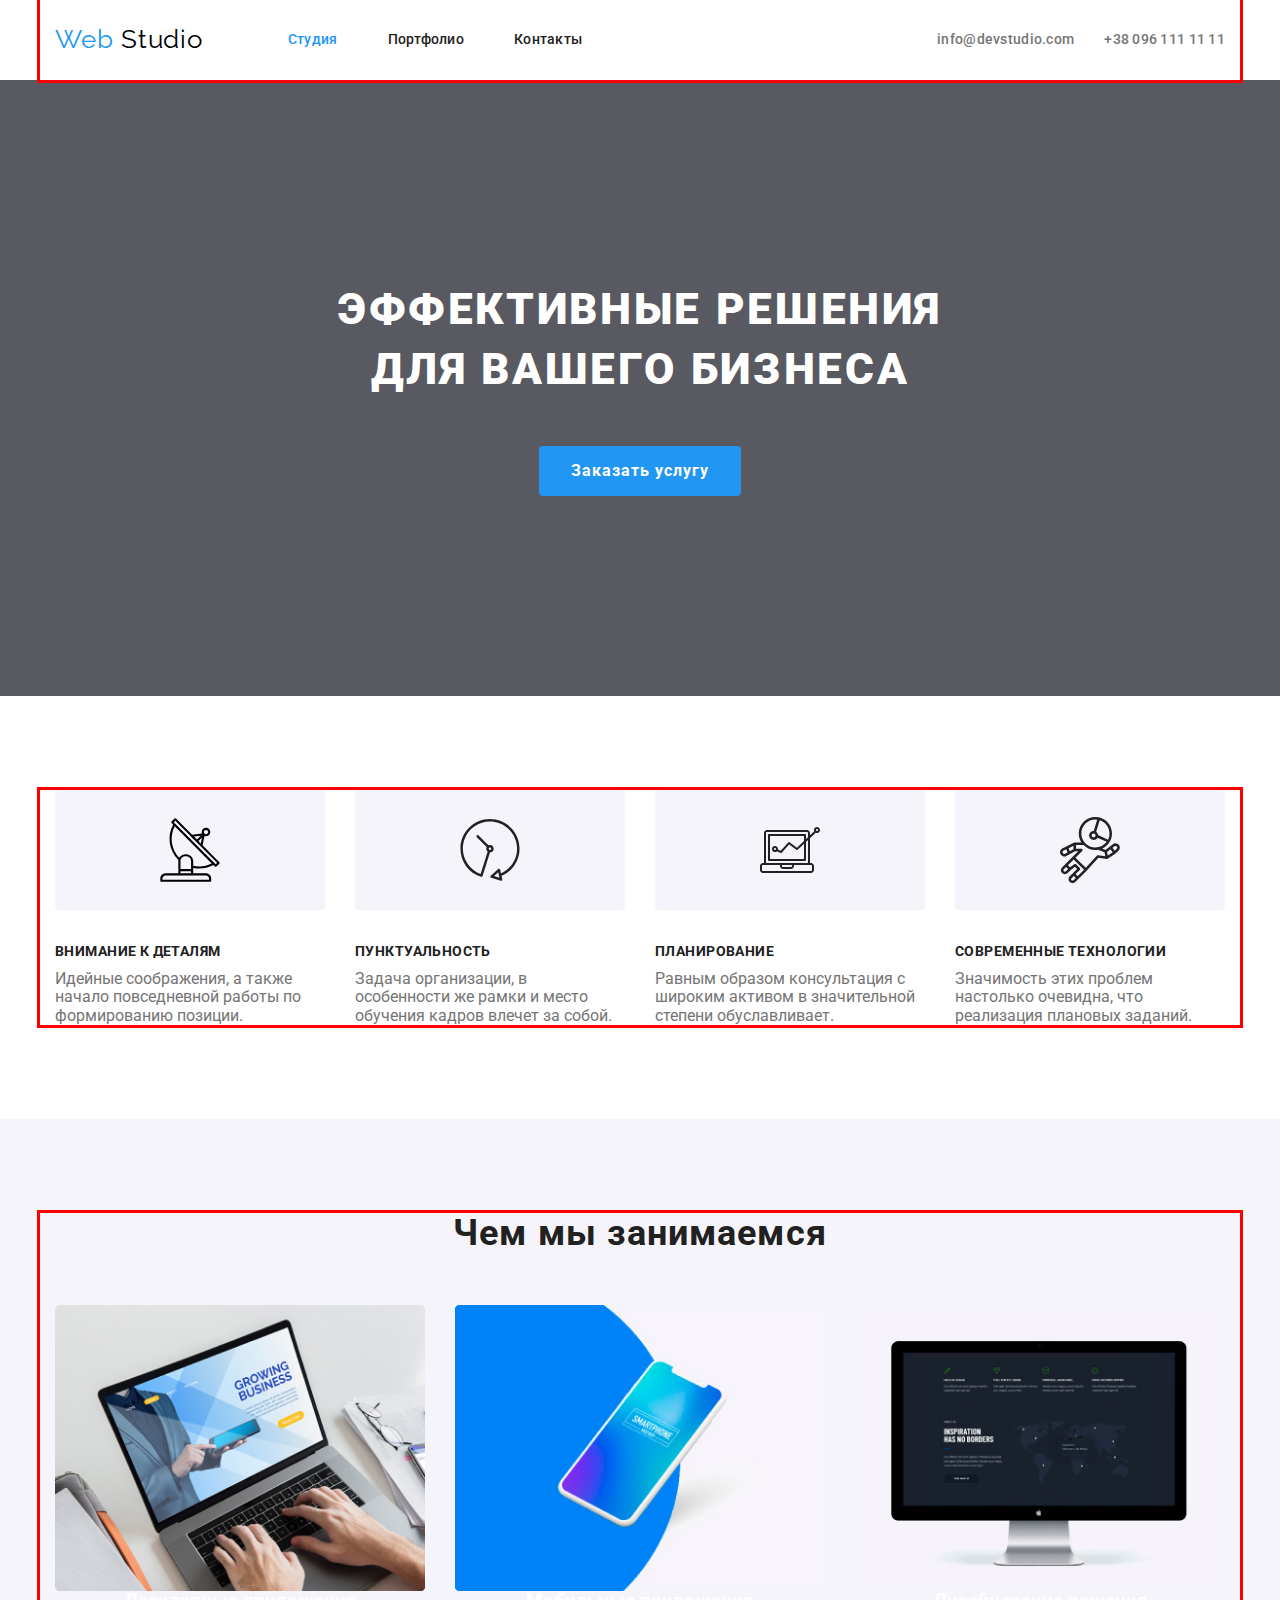
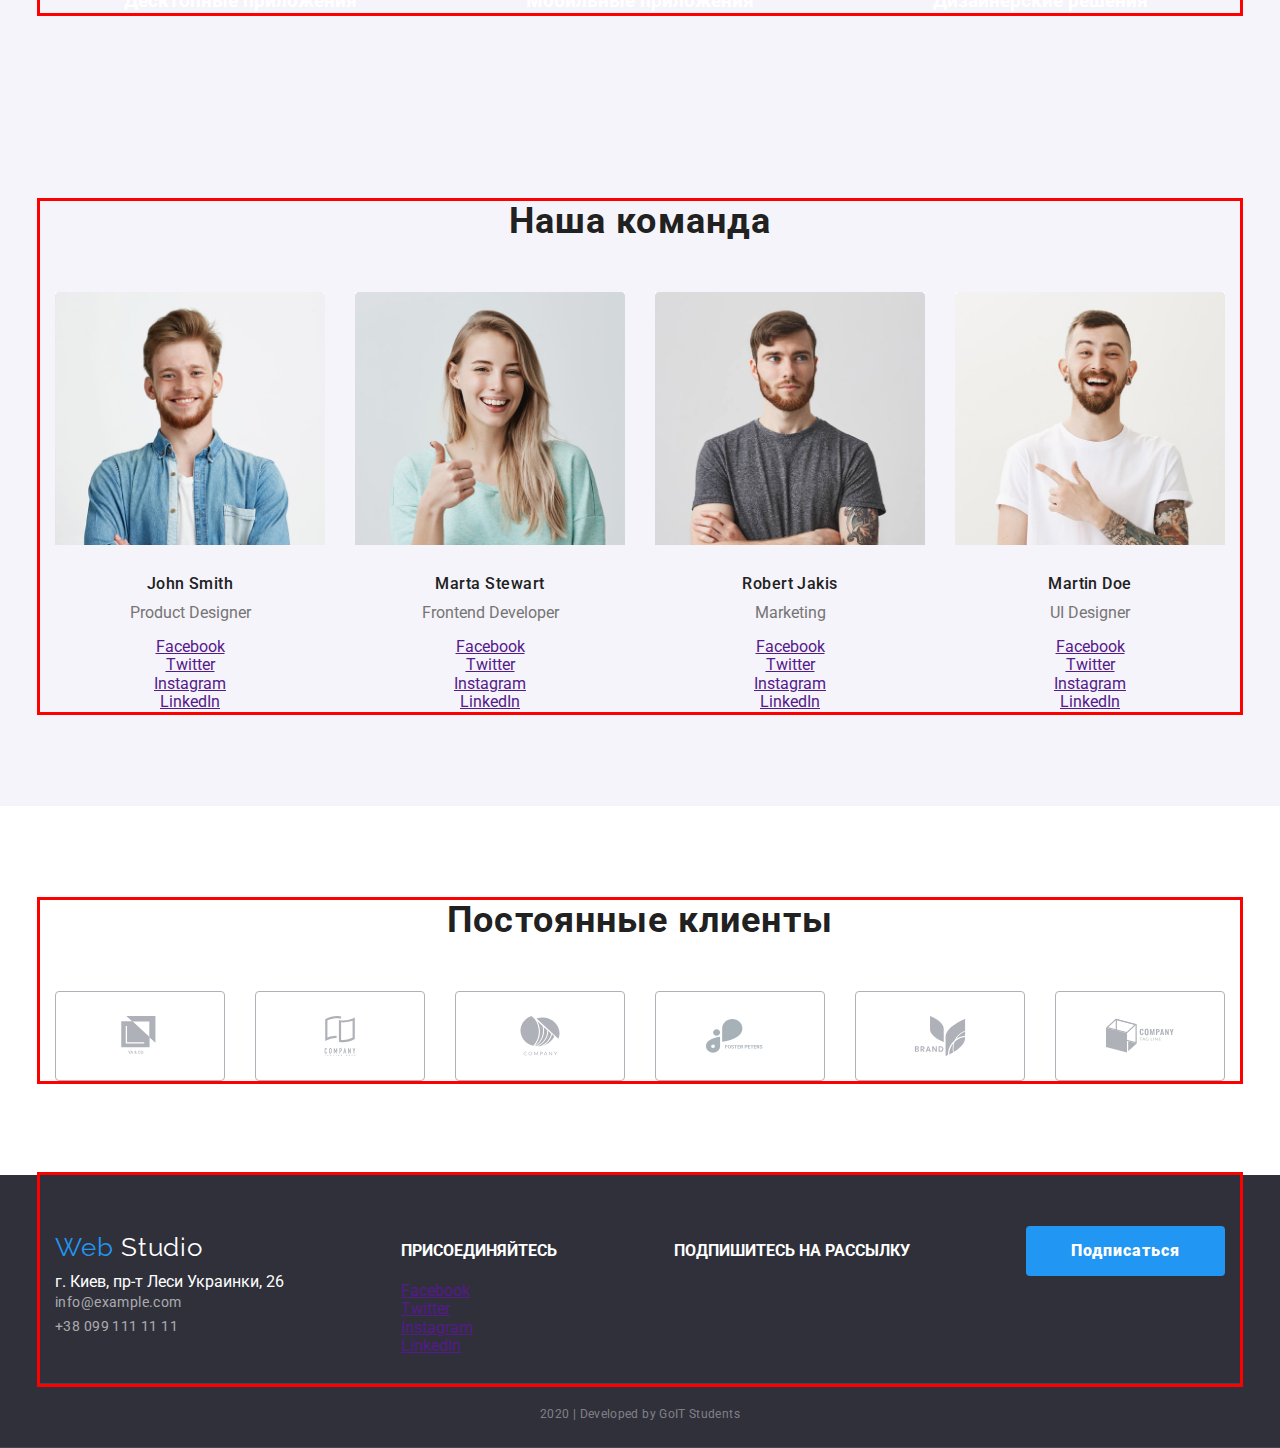
<file: index.html>
<!DOCTYPE html>
<html lang="ru">
  <head>
    <meta charset="UTF-8" />
    <meta name="viewport" content="width=device-width, initial-scale=1.0" />
    <title>Document</title>
    <link
      href="https://fonts.googleapis.com/css2?family=Raleway:wght@700&family=Roboto:wght@400;500;700;900&display=swap"
      rel="stylesheet"
    />
    <link
      rel="stylesheet"
      href="https://cdnjs.cloudflare.com/ajax/libs/modern-normalize/0.6.0/modern-normalize.min.css"
    />
    <link rel="stylesheet" href="./css/styles.css" />
    <link rel="stylesheet" href="./css/common.css" />
  </head>

  <body>
    <!-- Шапка сайта -->
    <header>
      <div class="container">
        <nav class="main-nav">
          <a href="./index.html" class="logo">
            <p class="logo-nav">Web <span class="logo-text">Studio</span></p>
          </a>

          <ul class="site-nav list">
            <li class="items">
              <a href="./index.html" class="link current">Студия</a>
            </li>
            <li class="items">
              <a href="./portfolio.html" class="link">Портфолио</a>
            </li>
            <li class="items"><a href="" class="link">Контакты</a></li>
          </ul>

          <div class="contact">
            <a href="mailto:info@devstudio.com" class="link"
              >info@devstudio.com</a
            >

            <a href="tel:+380961111111" class="link">+38 096 111 11 11</a>
          </div>
        </nav>
      </div>
    </header>

    <main>
      <!-- Герой -->
      <section class="hero">
        <h1 class="hero-title">
          Эффективные решения <br />
          для вашего бизнеса
        </h1>
        <a href="" class="button">Заказать услугу</a>
      </section>

      <section class="section">
        <div class="container">
          <h2 class="section-title visually-hidden">Преимущества</h2>
          <ul class="promo">
            <li class="center">
              <a href="">
                <img class="item" src="./image/vector1.svg" alt="Антенна" />
              </a>

              <h3 class="section-subtitle">Внимание к деталям</h3>
              <p class="section-text">
                Идейные соображения, а также начало повседневной работы по
                формированию позиции.
              </p>
            </li>

            <li class="center">
              <a href="">
                <img class="item" src="./image/Vector2.svg" alt="Часы" />
              </a>

              <h3 class="section-subtitle">Пунктуальность</h3>
              <p class="section-text">
                Задача организации, в особенности же рамки и место обучения
                кадров влечет за собой.
              </p>
            </li>

            <li class="center">
              <a href="">
                <img class="item" src="./image/vector3.svg" alt="Экран" />
              </a>
              <h3 class="section-subtitle">Планирование</h3>
              <p class="section-text">
                Равным образом консультация с широким активом в значительной
                степени обуславливает.
              </p>
            </li>

            <li class="center">
              <a href="">
                <img class="item" src="./image/Vector4.svg" alt="Космонавт" />
              </a>
              <h3 class="section-subtitle">Современные технологии</h3>
              <p class="section-text">
                Значимость этих проблем настолько очевидна, что реализация
                плановых заданий.
              </p>
            </li>
          </ul>
        </div>
      </section>

      <section class="section-fon">
        <div class="container">
          <h2 class="section-title two">Чем мы занимаемся</h2>

          <ul class="work">
            <li class="work-two">
              <a href="">
                <img src="./image/img.jpg" alt="Ноутбук" width="370" />
              </a>
              <h3 class="section-lead">Десктопные приложения</h3>
            </li>

            <li class="work-two">
              <a href="">
                <img
                  src="./image/box.jpg"
                  alt="Мобильный телефон"
                  width="370"
                />
              </a>
              <h3 class="section-lead">Мобильные приложения</h3>
            </li>

            <li class="work-two">
              <a href="">
                <img src="./image/img1.jpg" alt="Монитор" width="370" />
              </a>
              <h3 class="section-lead">Дизайнерские решения</h3>
            </li>
          </ul>
        </div>
      </section>

      <section class="section-fon">
        <div class="container">
          <h2 class="section-title two">Наша команда</h2>
          <ul class="team">
            <li class="member">
              <img class="img" src="./image/John.jpg" alt="Джон" width="270" />
              <h3 class="section-people">John Smith</h3>
              <p class="member-text">Product Designer</p>

              <ul class="soсial">
                <li class="center-link">
                  <a href="" aria-label="cсылка на Facebook">Facebook</a>
                </li>
                <li class="center-link">
                  <a href="" aria-label="ссылка на Twitter">Twitter</a>
                </li>
                <li class="center-link">
                  <a href="" aria-label="ссылка на Instagram">Instagram</a>
                </li>
                <li class="center-link">
                  <a href="" aria-label="ссылка на LinkedIn">LinkedIn</a>
                </li>
              </ul>
            </li>

            <li class="member">
              <img
                class="img"
                src="./image/Marta.jpg"
                alt="Марта"
                width="270"
              />
              <h3 class="section-people">Marta Stewart</h3>
              <p class="member-text">Frontend Developer</p>

              <ul class="soсial">
                <li class="center-link">
                  <a href="" aria-label="cсылка на Facebook">Facebook</a>
                </li>
                <li class="center-link">
                  <a href="" aria-label="ссылка на Twitter">Twitter</a>
                </li>
                <li class="center-link">
                  <a href="" aria-label="ссылка на Instagram">Instagram</a>
                </li>
                <li class="center-link">
                  <a href="" aria-label="ссылка на LinkedIn">LinkedIn</a>
                </li>
              </ul>
            </li>

            <li class="member">
              <img
                class="img"
                src="./image/Robert.jpg"
                alt="Роберт"
                width="270"
              />
              <h3 class="section-people">Robert Jakis</h3>
              <p class="member-text">Marketing</p>

              <ul class="soсial">
                <li class="center-link">
                  <a href="" aria-label="cсылка на Facebook">Facebook</a>
                </li>
                <li class="center-link">
                  <a href="" aria-label="ссылка на Twitter">Twitter</a>
                </li>
                <li class="center-link">
                  <a href="" aria-label="ссылка на Instagram">Instagram</a>
                </li>
                <li class="center-link">
                  <a href="" aria-label="ссылка на LinkedIn">LinkedIn</a>
                </li>
              </ul>
            </li>

            <li class="member">
              <img
                class="img"
                src="./image/Martin.jpg"
                alt="Мартин"
                width="270"
              />
              <h3 class="section-people">Martin Doe</h3>
              <p class="member-text">UI Designer</p>

              <ul class="soсial">
                <li class="center-link">
                  <a href="" aria-label="cсылка на Facebook">Facebook</a>
                </li>
                <li class="center-link">
                  <a href="" aria-label="ссылка на Twitter">Twitter</a>
                </li>
                <li class="center-link">
                  <a href="" aria-label="ссылка на Instagram">Instagram</a>
                </li>
                <li class="center-link">
                  <a href="" aria-label="ссылка на LinkedIn">LinkedIn</a>
                </li>
              </ul>
            </li>
          </ul>
        </div>
      </section>

      <section class="section">
        <div class="container">
          <h2 class="section-title three">Постоянные клиенты</h2>
          <ul class="logos">
            <li class="pic">
              <img class="client" src="./image/logo1.svg" alt="логотип" />
            </li>
            <li class="pic">
              <img class="client" src="./image/logo2.svg" alt="логотип" />
            </li>
            <li class="pic">
              <img class="client" src="./image/logo3.svg" alt="логотип" />
            </li>
            <li class="pic">
              <img class="client" src="./image/logo4.svg" alt="логотип" />
            </li>
            <li class="pic">
              <img class="client" src="./image/logo5.svg" alt="логотип" />
            </li>
            <li class="pic">
              <img class="client" src="./image/logo6.svg" alt="логотип" />
            </li>
          </ul>
        </div>
      </section>
    </main>

    <!-- Футер -->
    <footer class="footer">
        <div class="container page-footer">
          <div class="footer-address">
            <a href="./index.html" class="logo">
              <p class="logo-nav two">
                Web <span class="logo-text-footer">Studio</span>
              </p>
            </a>
            <address class="address-primary">
              г. Киев, пр-т Леси Украинки, 26
            </address>
            <address class="address-secondary">
              info@example.com <br />
              +38 099 111 11 11
            </address>
          </div>

          <div class="footer-link">
            <p class="footer-end">
              <b class="end">ПРИСОЕДИНЯЙТЕСЬ</b>
            </p>
            <ul>
              <li><a href="" aria-label="cсылка на Facebook">Facebook</a></li>
              <li><a href="" aria-label="ссылка на Twitter">Twitter</a></li>
              <li><a href="" aria-label="ссылка на Instagram">Instagram</a></li>
              <li><a href="" aria-label="ссылка на LinkedIn">LinkedIn</a></li>
            </ul>
          </div>

          <div class="footer-button">
            <p class="footer-end">
              <b class="end">ПОДПИШИТЕСЬ НА РАССЫЛКУ </b>
            </p>
          </div>

          <div>
            <a href="" class="button two">Подписаться</a>
          </div>
        </div>

        <div>
          <p class="copyrigth">2020 | Developed by GoIT Students</p>
        </div>
      </div>
    </footer>
  </body>
</html>
</file>
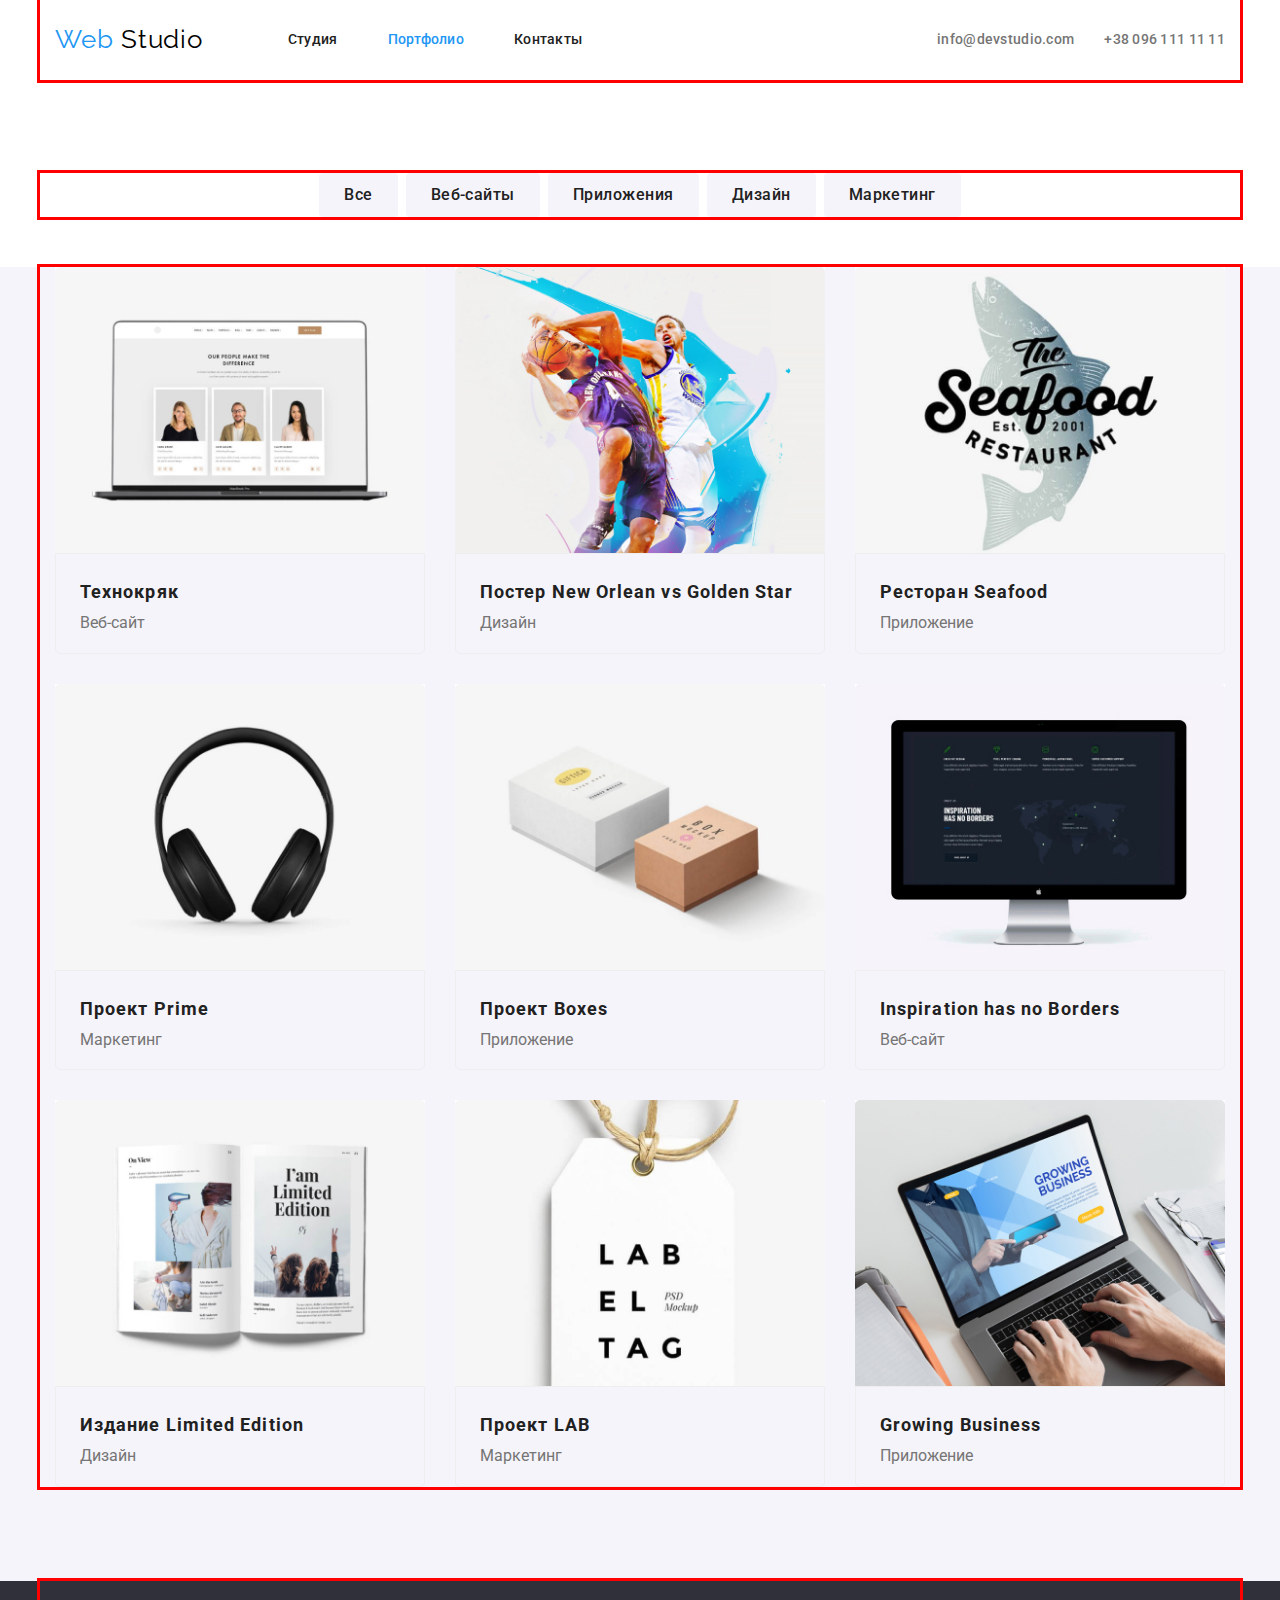
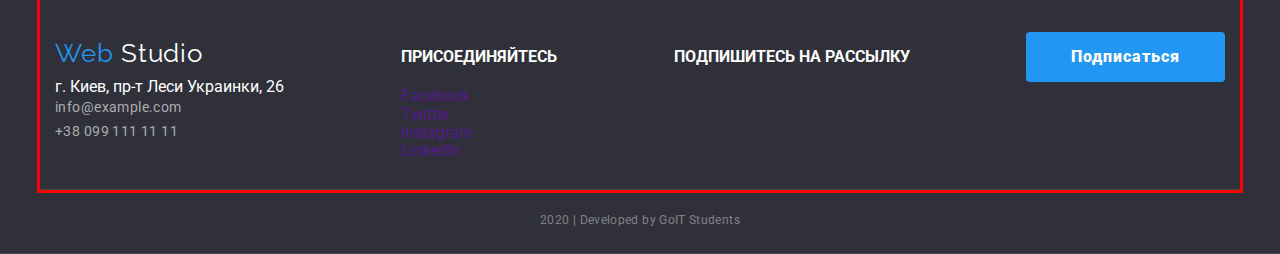
<file: portfolio.html>
<!DOCTYPE html>
<html lang="ru">
  <head>
    <meta charset="UTF-8" />
    <meta name="viewport" content="width=device-width, initial-scale=1.0" />
    <title>Document</title>
    <link
      href="https://fonts.googleapis.com/css2?family=Raleway:wght@700&family=Roboto:wght@400;500;700;900&display=swap"
      rel="stylesheet"
    />
    <link
      rel="stylesheet"
      href="https://cdnjs.cloudflare.com/ajax/libs/modern-normalize/0.6.0/modern-normalize.min.css"
    />
    <link rel="stylesheet" href="./css/portfolio.css" />
    <link rel="stylesheet" href="./css/styles.css" />
    <link rel="stylesheet" href="./css/common.css" />
  </head>

  <body>
    <!-- Шапка сайта -->
    <header>
      <div class="container">
        <nav class="main-nav">
          <a href="./index.html" class="logo">
            <p class="logo-nav">Web <span class="logo-text">Studio</span></p>
          </a>

          <ul class="site-nav list">
            <li class="items">
              <a href="/index.html" class="link">Студия</a>
            </li>
            <li class="items">
              <a href="./portfolio.html" class="link current">Портфолио</a>
            </li>
            <li class="items"><a href="" class="link">Контакты</a></li>
          </ul>

          <div class="contact">
            <a href="mailto:info@devstudio.com" class="link"
              >info@devstudio.com</a
            >

            <a href="tel:+380961111111" class="link">+38 096 111 11 11</a>
          </div>
        </nav>
      </div>
    </header>

    <main>
      <section class="menu">
        <div class="container">
          <h1 class="portfolio visually-hidden">Портфолио</h1>
          <ul class="portfolio-btn">
            <li class="menu-btn">
              <button type="button" class="button-portfolio">Все</button>
            </li>
            <li class="menu-btn">
              <button type="button" class="button-portfolio">Веб-сайты</button>
            </li>
            <li class="menu-btn">
              <button type="button" class="button-portfolio">Приложения</button>
            </li>
            <li class="menu-btn">
              <button type="button" class="button-portfolio">Дизайн</button>
            </li>
            <li class="menu-btn">
              <button type="button" class="button-portfolio">Маркетинг</button>
            </li>
          </ul>
        </div>
      </section>

      <section class="portfolio-page">
        <div class="container">
          <ul class="gallery">
            <li class="add">
              <a class="img-link" href="">
                <img
                  class="img-portfolio"
                  src="./image/portfolio1.jpg"
                  alt="Люди"
                  width="370"
                />
                <div class="add-text">
                  <h2 class="title">Технокряк</h2>
                  <p class="title-text">Веб-сайт</p>
                  <!-- <p class="title-texts">
                    Технокряк это современная площадка распространения
                    коронавируса. Компании используют эту платформу для
                    цифрового шпионажа и атак на защищённые сервера конкурентов.
                  </p> -->
                </div>
              </a>
            </li>
            <li class="add">
              <a class="img-link" href="">
                <img
                  class="img-portfolio"
                  src="./image/portfolio2.jpg"
                  alt="Баскетбол"
                  width="370"
                />
                <div class="add-text">
                  <h2 class="title">Постер New Orlean vs Golden Star</h2>
                  <p class="title-text">Дизайн</p>
                  <!-- <p class="title-texts">
                    Lorem ipsum dolor sit amet consectetur adipisicing elit.
                    Ipsa, incidunt?
                  </p> -->
                </div>
              </a>
            </li>
            <li class="add">
              <a class="img-link" href="">
                <img
                  class="img-portfolio"
                  src="./image/portfolio3.jpg"
                  alt="Рыба"
                  width="370"
                />
                <div class="add-text">
                  <h2 class="title">Ресторан Seafood</h2>
                  <p class="title-text">Приложение</p>
                  <!-- <p class="title-texts">
                    Lorem ipsum dolor sit amet consectetur adipisicing elit.
                    Similique, corporis!
                  </p> -->
                </div>
              </a>
            </li>
            <li class="add">
              <a class="img-link" href="">
                <img
                  class="img-portfolio"
                  src="./image/prime.jpg"
                  alt="Наушники"
                  width="370"
                />
                <div class="add-text">
                  <h2 class="title">Проект Prime</h2>
                  <p class="title-text">Маркетинг</p>
                  <!-- <p class="title-texts">
                    Lorem ipsum dolor sit amet consectetur adipisicing elit.
                    Molestiae, quibusdam.
                  </p> -->
                </div>
              </a>
            </li>
            <li class="add">
              <a class="img-link" href="">
                <img
                  class="img-portfolio"
                  src="./image/boxes.jpg"
                  alt="Коробки"
                  width="370"
                />
                <div class="add-text">
                  <h2 class="title">Проект Boxes</h2>
                  <p class="title-text">Приложение</p>
                  <!-- <p class="title-texts">
                    Lorem ipsum dolor sit amet consectetur adipisicing elit.
                    Similique, eos.
                  </p> -->
                </div>
              </a>
            </li>
            <li class="add">
              <a class="img-link" href="">
                <img
                  class="img-portfolio"
                  src="./image/Borders.jpg"
                  alt="Монитор"
                  width="370"
                />
                <div class="add-text">
                  <h2 class="title">Inspiration has no Borders</h2>
                  <p class="title-text">Веб-сайт</p>
                  <!-- <p class="title-texts">
                    Lorem ipsum dolor sit amet consectetur adipisicing elit.
                    Saepe, atque?
                  </p> -->
                </div>
              </a>
            </li>
            <li class="add">
              <a class="img-link" href="">
                <img
                  class="img-portfolio"
                  src="./image/portfolio4.jpg"
                  alt="Журнал"
                  width="370"
                />
                <div class="add-text">
                  <h2 class="title">Издание Limited Edition</h2>
                  <p class="title-text">Дизайн</p>
                  <!-- <p class="title-texts">
                    Lorem ipsum dolor sit amet consectetur adipisicing elit.
                    Saepe, atque?
                  </p> -->
                </div>
              </a>
            </li>
            <li class="add">
              <a class="img-link" href="">
                <img
                  class="img-portfolio"
                  src="./image/lab.jpg"
                  alt="Карточка"
                  width="370"
                />
                <div class="add-text">
                  <h2 class="title">Проект LAB</h2>
                  <p class="title-text">Маркетинг</p>
                  <!-- <p class="title-texts">
                    Lorem ipsum dolor sit amet consectetur adipisicing elit.
                    Nostrum, temporibus?
                  </p> -->
                </div>
              </a>
            </li>
            <li class="add">
              <a class="img-link" href="">
                <img
                  class="img-portfolio"
                  src="./image/business.jpg"
                  alt="Ноутбук"
                  width="370"
                />
                <div class="add-text">
                  <h2 class="title">Growing Business</h2>
                  <p class="title-text">Приложение</p>
                  <!-- <p class="title-texts">
                    Lorem ipsum dolor sit amet consectetur adipisicing elit.
                    Ullam, corrupti.
                  </p> -->
                </div>
              </a>
            </li>
          </ul>
        </div>
      </section>
    </main>

    <!-- Футер -->
    <footer class="footer">
      <div class="container page-footer">
        <div class="footer-address">
          <a href="./index.html" class="logo">
            <p class="logo-nav two">
              Web <span class="logo-text-footer">Studio</span>
            </p>
          </a>
          <address class="address-primary">
            г. Киев, пр-т Леси Украинки, 26
          </address>
          <address class="address-secondary">
            info@example.com <br />
            +38 099 111 11 11
          </address>
        </div>
    
        <div class="footer-link">
          <p class="footer-end">
            <b class="end">ПРИСОЕДИНЯЙТЕСЬ</b>
          </p>
          <ul>
            <li><a href="" aria-label="cсылка на Facebook">Facebook</a></li>
            <li><a href="" aria-label="ссылка на Twitter">Twitter</a></li>
            <li><a href="" aria-label="ссылка на Instagram">Instagram</a></li>
            <li><a href="" aria-label="ссылка на LinkedIn">LinkedIn</a></li>
          </ul>
        </div>
    
        <div class="footer-button">
          <p class="footer-end">
            <b class="end">ПОДПИШИТЕСЬ НА РАССЫЛКУ </b>
          </p>
        </div>
    
        <div>
          <a href="" class="button two">Подписаться</a>
        </div>
      </div>
    
      <div>
        <p class="copyrigth">2020 | Developed by GoIT Students</p>
      </div>
      </div>
    </footer>
    </body>
  </html>
</file>
<file: css/styles.css>
/* Герой */
.hero {
  text-align: center;
  justify-content: center;
  padding: 200px 0;
  min-height: 600px;
  background: rgba(47, 48, 58, 0.8);
}
.hero-title {
  margin-top: 0;
  margin-bottom: 46px;

  font-weight: 900;
  font-size: 44px;
  line-height: 1.36;
  letter-spacing: 0.06em;
  text-transform: uppercase;

  color: var(--accent-white);
}
/* Button */
.button {
  display: inline-block;
  border-radius: 4px;
  padding: 10px 32px;
  min-width: 136px;
  text-align: center;

  background-color: var(--accent-text-color);
  color: var(--accent-white);
  font-family: inherit;
  text-decoration: none;
  font-weight: 700;
  font-size: 16px;
  line-height: 1.87;
  letter-spacing: 0.06em;
}

/* Sections */
ul {
  list-style: none;
  margin: 0;
  padding: 0;
}

.section {
  padding: 94px 0;
}

.promo {
  display: flex;
}
.promo .center + .center {
  margin-left: 30px;
}
.center {
  width: 270px;
}
.item {
  display: inline-block;

  width: 270px;
  height: 120px;
  margin-top: 0px;
  margin-bottom: 30px;
  padding: 25px 104px;
  border-radius: 4px;
  border: 1px solid var(--background-color);
  background-color: var(--background-color);
}

.item:hover,
.item:focus {
  background-color: var(--accent-text-color);
}

.section-fon {
  padding: 94px 0;
}
.section-title,
.section-subtitle,
.section-people {
  color: var(--title-text-color);
}
.section-lead {
  color: var(--accent-white);
}
.section-title {
  margin: 0;
  font-weight: 700;
  font-size: 36px;
  line-height: 1.16;
  text-align: center;
  letter-spacing: 0.03em;
}

.section-text {
  margin: 0;
}
.section-lead {
  margin: 0;
}

.section-subtitle,
.section-lead .end {
  font-weight: 700;
  font-size: 14px;
  line-height: 1.14;
  letter-spacing: 0.03em;
  text-transform: uppercase;
}
.section-lead {
  text-align: center;
}

.section-subtitle {
  margin-top: 0;
  margin-bottom: 10px;
}
.section-title.two {
  margin-top: 0;
  margin-bottom: 50px;
}
.work {
  display: flex;
}
.work-two {
  width: 370px;
}
.work .work-two + .work-two {
  margin-left: 30px;
}
.section-people {
  margin-top: 0;
  margin-bottom: 10px;
  text-align: center;
  font-weight: 500;
  font-size: 16px;
  line-height: 1.18;
  letter-spacing: 0.03em;
}

.section-fon p {
  margin-top: 0;
  margin-bottom: 16px;
}

.section-fon {
  background-color: var(--background-color);
}
.team {
  display: flex;
}
.team .member + .member {
  margin-left: 30px;
}
.member {
  width: 270px;
}
.img {
  margin-top: 0px;
  margin-bottom: 30px;
}
.member-text {
  text-align: center;
}
.center-link {
  text-decoration: none;
  text-align: center;
}

/* Clients */
.section-title.three {
  margin-bottom: 50px;
}
.logos {
  display: flex;
}

.logos .pic + .pic {
  margin-left: 30px;
}
.client {
  width: 170px;
  height: 90px;
  padding: 24px 50px;
  border-radius: 4px;
  border: 1px solid #afb1b8;
}
.client:hover,
.client:focus {
  background-color: var(--accent-text-color);
}
</file>
<file: css/common.css>
:root {
  --primary-text-color: #757575;
  --title-text-color: #212121;
  --accent-text-color: #2196f3;
  --accent-white: #ffffff;
  --background-color: #f5f4fa;
}

/* Цвет основного текста #757575 */
/* Цвет вторичного текста #212121 */
/* белый #FFFFFF */
/* голубой акцент  #2196F3 */
/* Футер Цвет адреса rgba(255, 255, 255, 0.6) */
/* Футер ссылки соц сетей background: #AFB1B8 */
/* Футер корирайт rgba(255, 255, 255, 0.4) */
/* фон вторичный background: #F5F4FA */
/* фон header background: #FFFFFF;
/* фон footer background: #2F303A; */

html {
  box-sizing: border-box;
}
*,
*::before,
*::after {
  box-sizing: inherit;
}

body {
  background-color: var(--accent-white);
  color: var(--primary-text-color);
  text-decoration: none;
  font-family: Roboto, sans-serif;
}
img {
  display: block;
  max-width: 100%;
  height: auto;
}
.visually-hidden {
  position: absolute;
  width: 1px;
  height: 1px;
  margin: -1px;
  border: 0;
  padding: 0;
  clip: rect(0 0 0 0);
  overflow: hidden;
}
/* Logo */

.logo {
  color: var(--accent-text-color);

  font-family: Raleway;
  font-size: 26px;
  line-height: 1.2px;
  letter-spacing: 0.03em;
}

.logo-nav {
  display: inline-block;
  padding-top: 24px;
  padding-bottom: 24px;
  margin: 0;
  margin-right: 85px;
}

.logo-text {
  color: #000000;
}
/* site nav */

.container {
  margin-left: auto;
  margin-right: auto;
  width: 1200px;
  padding-left: 15px;
  padding-right: 15px;

  outline: 3px solid red;
}
.link {
  text-decoration: none;
  font-weight: 500;
  font-size: 14px;
  line-height: 1.14;
  letter-spacing: 0.02em;
}

.site-nav {
  display: flex;
  margin-left: 80px;
}

.list {
  list-style: none;
  margin: 0;
  padding: 0;
}

/* .site-nav .items + .items {
  margin-left: 50px;
} */
.site-nav .items:not(:last-child) {
  margin-right: 50px;
}
.site-nav .link {
  display: block;
  padding-top: 32px;
  padding-bottom: 32px;
  color: var(--title-text-color);
}
.site-nav .link:hover,
.site-nav .link:focus {
  color: var(--accent-text-color);
}
.site-nav .link.current {
  color: var(--accent-text-color);
}
.main-nav {
  display: flex;
  align-items: center;
}
ul .site-nav,
.contact {
  font-weight: 500;
  font-size: 14px;
  line-height: 1.14;
  letter-spacing: 0.02em;
}
.contact .link,
.social .link {
  color: var(--primary-text-color);
}
.contact {
  display: flex;
  margin-left: auto;
}
.contact .link + .link {
  margin-left: 30px;
}
.contact .link {
  padding-top: 32px;
  padding-bottom: 32px;
}
.contact .link:hover,
.contact .link:focus {
  color: var(--accent-text-color);
}
/* Button */
.button.two {
  font-weight: 900;
  padding: 10px 45px;
}

/* Footer */
.footer {
  border-bottom: 1px solid rgba(255, 255, 255, 0.1);
  background-color: #2f303a;
  color: var(--accent-white);
}
.page-footer {
  display: flex;
  justify-content: space-between;
  align-items: baseline;
  padding-top: 48px;
  padding-bottom: 28px;

  border-bottom: 1px solid rgba(255, 255, 255, 0.1);
}

.logo-text-footer {
  color: var(--accent-white);
}
.two {
  margin-right: 0;
}

.footer .address {
  font-style: normal;
  font-weight: 400;
  font-size: 14px;
  line-height: 1.71;
  letter-spacing: 0.03em;
}
.address-primary {
  font-style: normal;
}
.address-secondary {
  color: rgba(255, 255, 255, 0.6);

  font-style: normal;
  font-weight: 400;
  font-size: 14px;
  line-height: 1.71;
  letter-spacing: 0.03em;
}

.footer-end {
  margin-top: 0;
  margin-bottom: 21px;
}
.footer-button {
  display: inline-block;
}

.copyrigth {
  display: block;
  margin: 0;
  padding-top: 18px;
  padding-bottom: 21px;
  justify-content: center;

  color: rgba(255, 255, 255, 0.4);

  font-weight: normal;
  font-size: 12px;
  line-height: 2;
  text-align: center;
  letter-spacing: 0.03em;
}
</file>
<file: css/portfolio.css>
/* Button */
.menu {
  padding-top: 93px;
  padding-bottom: 50px;
}

.portfolio {
  margin: 0;
  text-align: center;
}
.portfolio-btn {
  display: flex;
  justify-content: center;
}
.portfolio-btn .menu-btn:not(:last-child) {
  margin-right: 8px;
}

.button-portfolio {
  border-radius: 4px;
  border: solid transparent;
  padding: 6px 22px;

  color: var(--title-text-color);
  background: var(--background-color);

  font-weight: 500;
  font-size: 16px;
  line-height: 1.62;
  text-align: center;
  letter-spacing: 0.03em;
}
.button-portfolio:hover,
.button-portfolio:focus {
  color: var(--accent-white);
  background-color: var(--accent-text-color);
}
/* Основной контент */
.portfolio-page {
  padding-bottom: 94px;
  background-color: var(--background-color);
}

.gallery {
  display: flex;
  flex-wrap: wrap;
}
.img-link {
  display: block;
}

.add {
  display: block;
  margin-right: 30px;
  margin-bottom: 30px;
  width: calc((100% - 60px) / 3);
  border-top-left-radius: 5px;
  border-top-right-radius: 5px;
}
.add:nth-child(3n) {
  margin-right: 0;
}

.add:nth-last-child(-n + 3) {
  margin-bottom: 0;
}
.add-text {
  border-bottom-left-radius: 5px;
  border-bottom-right-radius: 5px;
  border: 1px solid #eeeeee;
  padding: 20px 24px;
}
.add .title {
  margin-top: 0;
  margin-bottom: 4px;

  color: var(--title-text-color);
  font-weight: 700;
  font-size: 18px;
  line-height: 2;
  letter-spacing: 0.06em;
}
.title-text {
  margin: 0;
}
.title-texts {
  margin: 0;

  color: var(--accent-white);
}

.ul-fon {
  background-color: var(--background-color);
}
a {
  text-decoration: none;
}
ul p {
  color: var(--primary-text-color);
}
</file>
